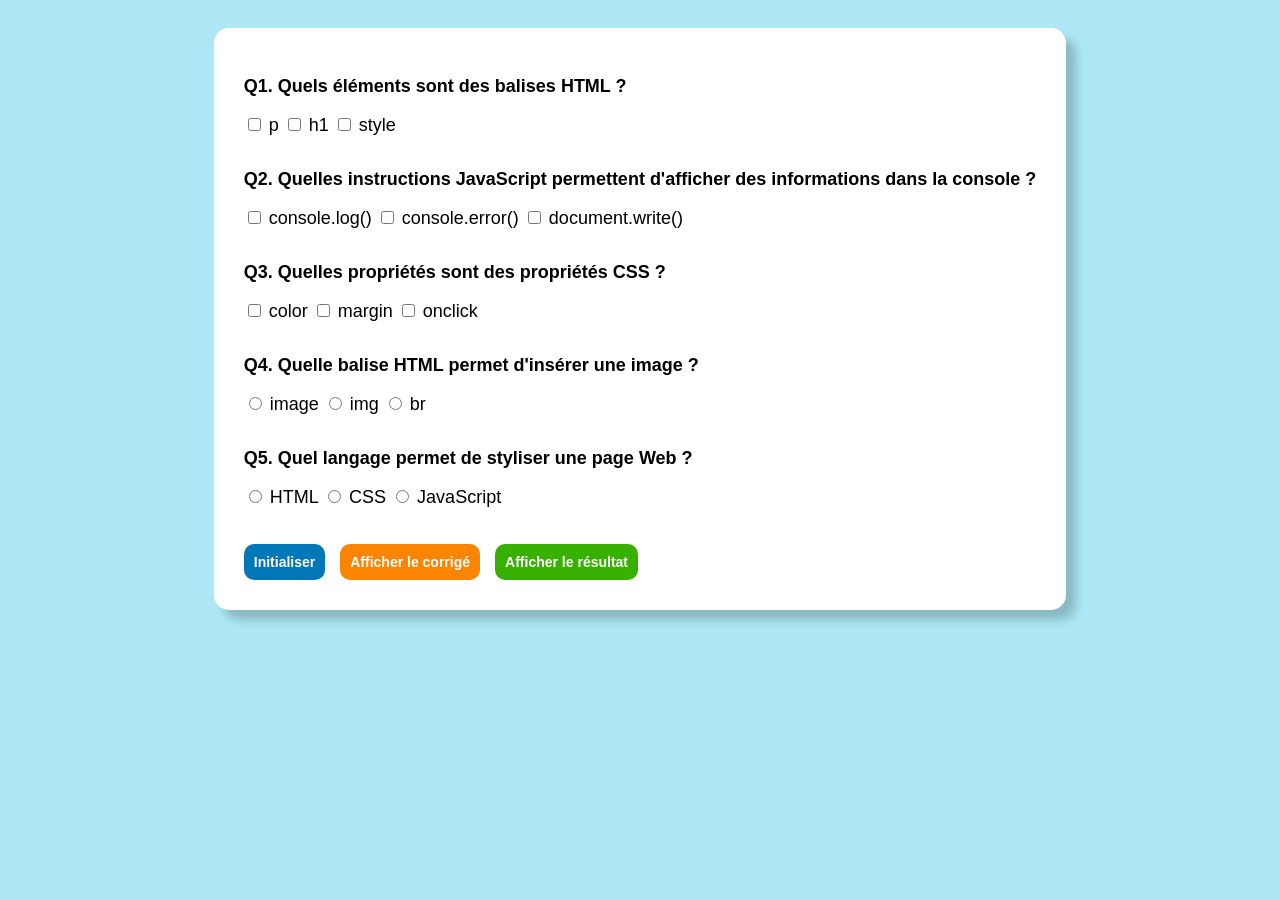
<file: EX1/index.html>
<!DOCTYPE html>
<html lang="en">
<head>
    <meta charset="UTF-8">
    <meta name="viewport" content="width=device-width, initial-scale=1.0">
    <title>Exercice 1</title>
    <link rel="stylesheet" href="style.css">
</head> 
<body>
    <div class="container">
        <form>
            <p>Q1. Quels éléments sont des balises HTML ?</p>
            <input type="checkbox" name="q1" value="p"> p
            <input type="checkbox" name="q1" value="h1"> h1
            <input type="checkbox" name="q1" value="style"> style

            <p>Q2. Quelles instructions JavaScript permettent d'afficher des informations dans la console ?</p>
            <input type="checkbox" name="q2" value="console.log"> console.log()
            <input type="checkbox" name="q2" value="console.error"> console.error()
            <input type="checkbox" name="q2" value="document.write"> document.write()

            <p>Q3. Quelles propriétés sont des propriétés CSS ?</p>
            <input type="checkbox" name="q3" value="color"> color
            <input type="checkbox" name="q3" value="margin"> margin
            <input type="checkbox" name="q3" value="onclick"> onclick

            <p>Q4. Quelle balise HTML permet d'insérer une image ?</p>
            <input type="radio" name="q4" value="image"> image
            <input type="radio" name="q4" value="img"> img
            <input type="radio" name="q4" value="br"> br

            <p>Q5. Quel langage permet de styliser une page Web ?</p>
            <input type="radio" name="q5" value="html"> HTML
            <input type="radio" name="q5" value="css"> CSS
            <input type="radio" name="q5" value="javascript"> JavaScript

            <br><br>
            <button type="button" onclick="initialiser(this.form)">Initialiser</button>
            <button class="btn-corr" type="button" onclick="afficherCorrige()">Afficher le corrigé</button>
            <button class="btn-res" type="button" onclick="afficherResultat()">Afficher le résultat</button>
        </form>
    </div>

    <script src="script.js"></script>
</body>
</html>
</file>
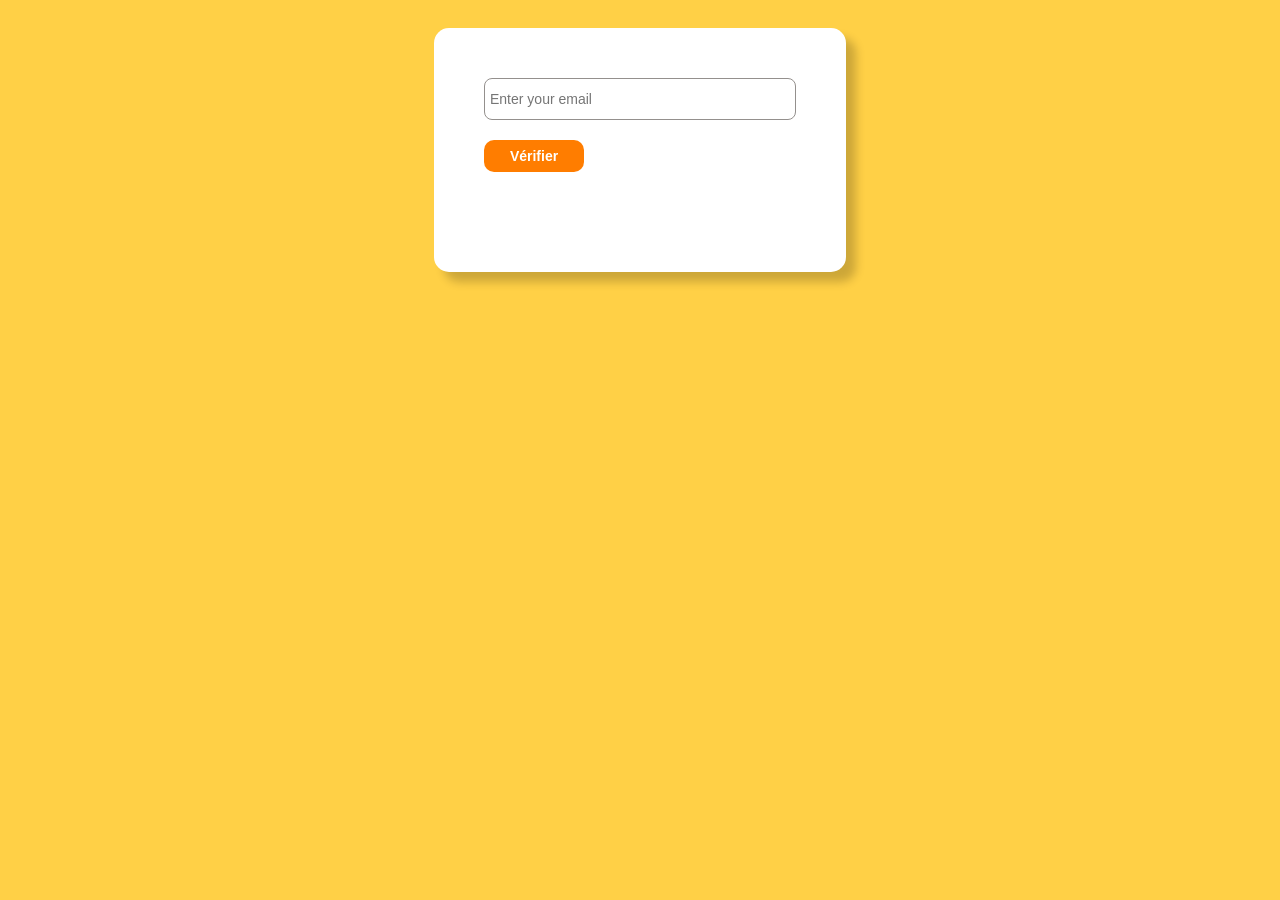
<file: EX2/index.html>
<!DOCTYPE html>
<html lang="en">
<head>
    <meta charset="UTF-8">
    <meta name="viewport" content="width=device-width, initial-scale=1.0">
    <title>Exercice 2</title>
    <link rel="stylesheet" href="style.css">
</head>
<body>
    
    <div class="container">
        <input type="email" id="email" name="email" placeholder="Enter your email"><br>

        <button onclick="verifierEmail()">Vérifier</button>

        <p id="resultat"></p>
    </div>

    <script src="script.js"></script>
</body>
</html>
</file>
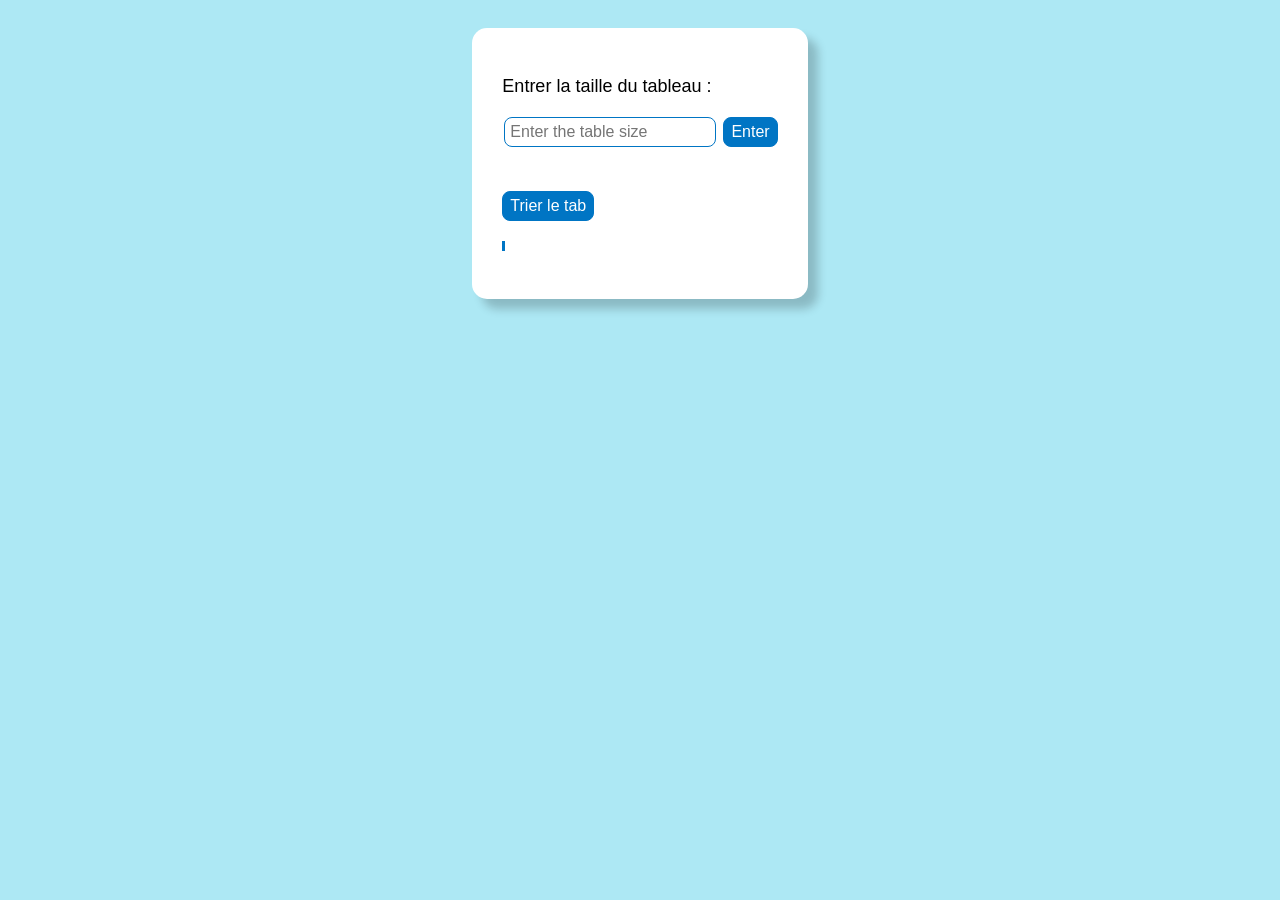
<file: EX3/index.html>
<!DOCTYPE html>
<html lang="en">
<head>
    <meta charset="UTF-8">
    <meta name="viewport" content="width=device-width, initial-scale=1.0">
    <title>Exercice 3</title>
    <link rel="stylesheet" href="style.css">
</head>
<body>
    <div class="container">
        <p>Entrer la taille du tableau :</p>
        <input type="number" name="size" id="size" placeholder="Enter the table size"> <button onclick="enter()">Enter</button> 

        <br><br>
        <div id="table"></div>

        <br>
        <button onclick="trier()">Trier le tab</button>
        
        <br>
        <p id="resultat"></p>
    </div>

    <script src="script.js"></script>
</body> 
</html>
</file>
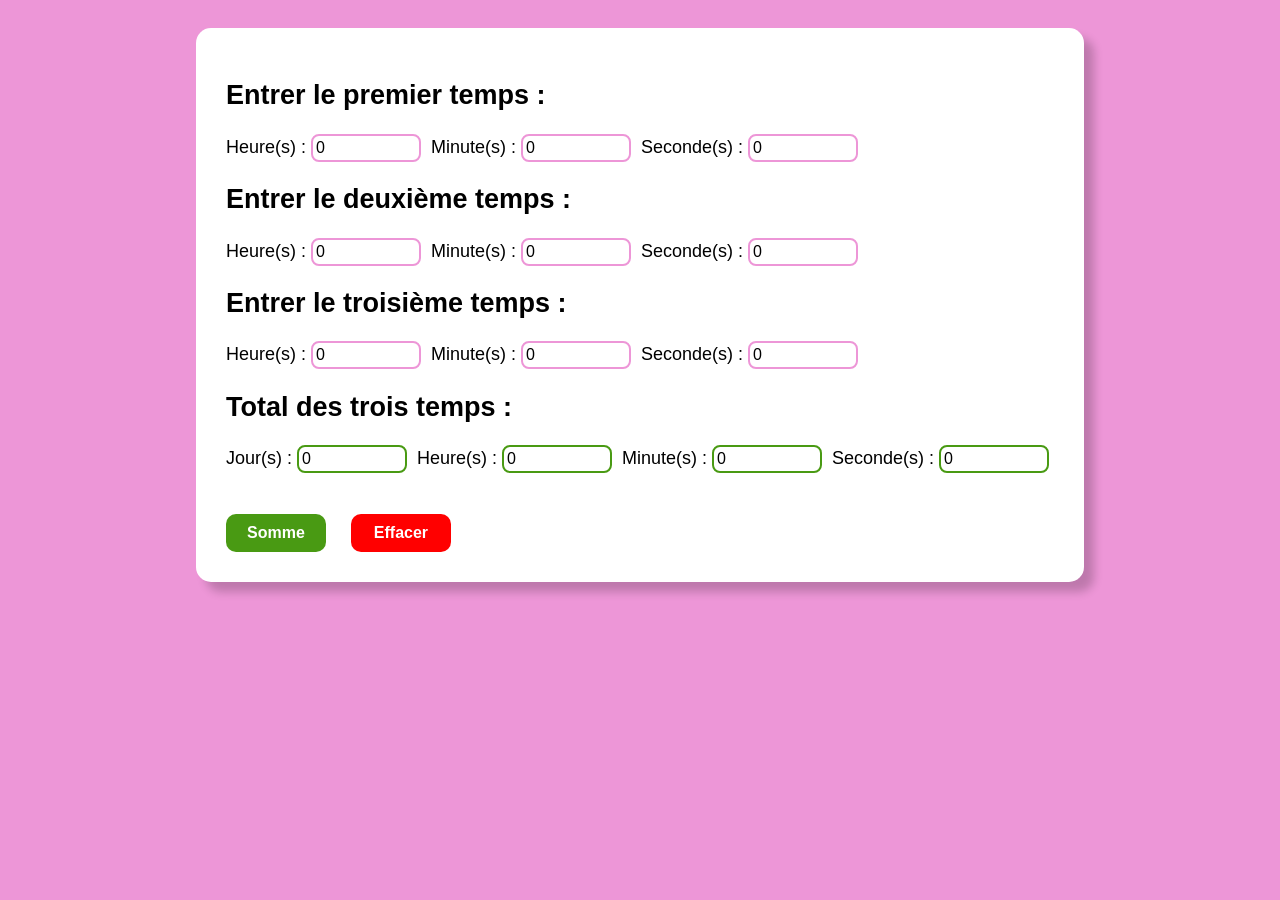
<file: EX4/index.html>
<!DOCTYPE html>
<html lang="en">
<head>
    <meta charset="UTF-8">
    <meta name="viewport" content="width=device-width, initial-scale=1.0">
    <title>Exercice 4</title>
    <link rel="stylesheet" href="style.css">
</head> 
<body>
    <div class="container"> 

        <h2>Entrer le premier temps :</h2>
        Heure(s) : <input type="number" value="0" id="h1" >
        Minute(s) : <input type="number" value="0" id="m1" >
        Seconde(s) : <input type="number" value="0" id="s1" >

        <h2>Entrer le deuxième temps :</h2>
        Heure(s) : <input type="number" value="0" id="h2" >
        Minute(s) : <input type="number" value="0" id="m2" >
        Seconde(s) : <input type="number" value="0" id="s2" >

        <h2>Entrer le troisième temps :</h2>
        Heure(s) : <input type="number" value="0" id="h3" >
        Minute(s) : <input type="number" value="0" id="m3" >
        Seconde(s) : <input type="number" value="0" id="s3" >

        <h2>Total des trois temps :</h2>
        Jour(s) : <input type="number" value="0" id="jours" readonly >
        Heure(s) : <input type="number" value="0" id="heures" readonly >
        Minute(s) : <input type="number" value="0" id="minutes" readonly >
        Seconde(s) : <input type="number" value="0" id="secondes" readonly >
        
        <br><br>
        <button type="button" onclick="somme()">Somme</button>
        <button id="btn-eff" type="button" onclick="effacer()">Effacer</button>

    </div>
    <script src="script.js"></script>
</body>
</html>
</file>
<file: EX1/style.css>
body {
    font-family: Arial, Helvetica, sans-serif;
    font-size: large;
    background-color: #ade8f4;
    display: flex;
    align-items: center;
    justify-content: center;
}

.container {
    background-color: white;
    max-width: 800px;
    padding: 30px;
    margin-top: 20px;
    border-radius: 15px;
    box-shadow: 10px 10px 10px 0 rgba(0, 0, 0, 0.2);
}

/* ----------------------- QCM questions -------------------------- */

p {
    font-weight: bold;
}

/* ------------------------ Buttons ---------------------------- */

button {
    padding: 10px;
    font-size: 14px;
    font-weight: bold;
    margin-right: 10px;
    border-radius: 10px;
    background-color: #0077b6;
    border: none;
    color: white;
    transition: 0.3s;
}

button:hover {
    cursor: pointer;
    transform: translateY(-2px);
    box-shadow: 5px 5px 5px 0 rgba(0, 0, 0, 0.2);
}

.btn-corr {
    background-color: #fb8500;
}

.btn-res {
    background-color: #38b000;
}

/* ------------------- Checkboxes and Radios -------------------- */

input {
    size: 30px;
    margin-bottom: 20px;
}
</file>
<file: EX2/style.css>
body {
    font-family: Arial, Helvetica, sans-serif;
    font-size: large;
    background-color: #ffd046;
    display: flex;
    align-items: center;
    justify-content: center;
}

.container {
    background-color: white;
    max-width: 800px;
    padding: 30px 50px;
    margin-top: 20px;
    border-radius: 15px;
    box-shadow: 10px 10px 10px 0 rgba(0, 0, 0, 0.2);
}

/* --------------------- Email input field ------------------------- */

#email{
    width: 300px;
    height: 30px;
    padding: 5px;
    margin: 20px 0;
    font-size: 14px;
    border-radius: 8px;
    border: 1px solid #94908d;
    outline: none;
}

#email:focus {
    border: 2px solid #ff7d00;
}

/* -------------------- Button ------------------------ */

button{
    width: 100px;
    padding: 8px;
    margin-bottom: 10px ;
    font-size: 14px;
    background-color: #ff7d00;
    color: white;
    font-weight: bold;
    border-radius: 10px;
    border: none;
    cursor: pointer;
    transition: 0.3s;
}

button:hover {
    transform: translateY(-2px);
    box-shadow: 5px 5px 10px 0 rgba(0, 0, 0, 0.2);
}

/* ------------------------ The result ------------------------ */

#resultat{
    font-size: 20px;
    /* background-color: yellow; */
    font-weight: bold;
    color: #ff7d00;
    border-radius: 10px;
    width: 200px;
    padding: 10px 5px 10px 0px;
}
</file>
<file: EX3/style.css>
body {
    font-family: Arial, Helvetica, sans-serif;
    font-size: large;
    background-color: #ade8f4;
    display: flex;
    align-items: center;
    justify-content: center;
}

.container {
    background-color: white;
    max-width: 800px;
    padding: 30px;
    margin-top: 20px;
    border-radius: 15px;
    box-shadow: 10px 10px 10px 0 rgba(0, 0, 0, 0.2);
}

/* -------------------- Input fields ------------------------- */

input {
    font-size: 16px;
    padding: 5px;
    margin: 2px;
    border-radius: 8px;
    border: 1px solid #0075c4;
    outline: none;
}

input:focus {
    border: 2px solid #0075c4;
}

/* ----------------------- Buttons ------------------------------- */

button {
    font-size: 16px;
    padding: 5px 7px;
    border-radius: 8px;
    border: 1px solid #0075c4;
    color: white;
    background-color: #0075c4;
    transition: 0.3s;
}

button:hover {
    cursor: pointer;
    box-shadow: 5px 5px 10px 0 rgba(0, 0, 0, 0.2);
    transform: translateY(-2px);
}

/* --------------------- The result  ----------------------- */

#resultat {
    padding: 5px;
    margin-top: 20px;
    border-left: 3px solid #0075c4;
}
</file>
<file: EX4/style.css>
body {
    font-family: Arial, Helvetica, sans-serif;
    font-size: large;
    background-color: #ED96D7;
    display: flex;
    align-items: center;
    justify-content: center;
}

/* ---------------- The box -------------- */

.container {
    background-color: white;
    max-width: 1000px;
    padding: 30px;
    margin-top: 20px;
    border-radius: 15px;
    box-shadow: 10px 10px 10px 0 rgba(0, 0, 0, 0.2);
}

/* ----------------- Input fields ----------------- */

input {
    width: 100px;
    font-size: 16px;
    padding: 3px;
    margin-right: 5px;
    border:2px solid #ED96D7;
    border-radius: 8px;
    outline: none;
}

#jours, #heures, #minutes, #secondes {
    border-color: #499A13;
}

input:focus {
    box-shadow: 2px 2px 10px 0 rgba(0, 0, 0, 0.2);
}

/* ----------- Buttons -------------- */

button{
    width: 100px;
    padding: 10px;
    margin-top: 20px;
    margin-right: 20px;
    border-radius: 10px;
    border: none;
    background-color: #499A13;
    color: white;
    font-size: 16px;
    font-weight: bold;
    cursor: pointer;
    transition: 0.3s;
}

#btn-eff {
    background-color: #FF0000;
}

button:hover {
    transform: translateY(-2px);
    box-shadow: 5px 5px 10px 0 rgba(0, 0, 0, 0.2);
}
</file>
